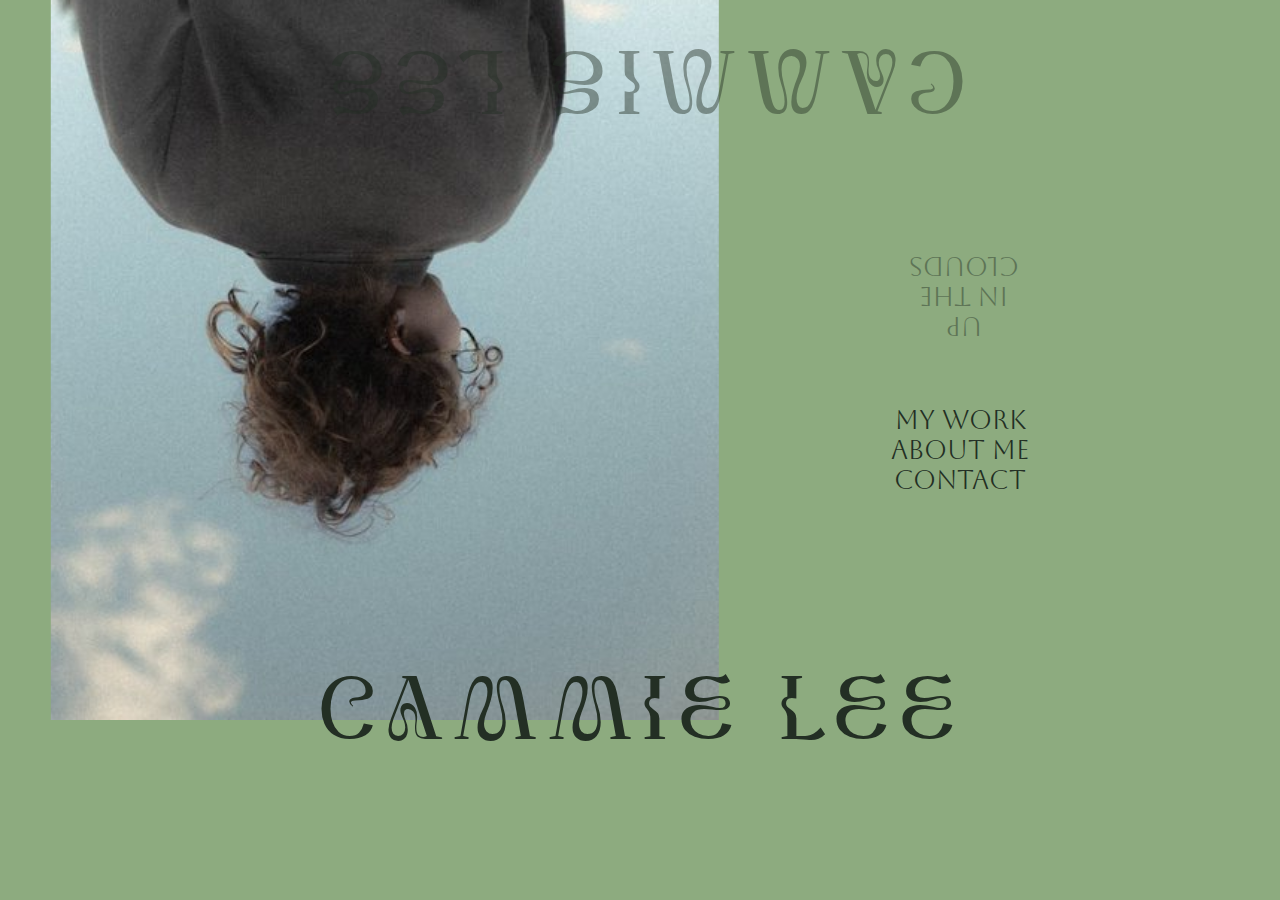
<file: index.html>
<!DOCTYPE html>
<html lang="en">
<head>
    <meta charset="UTF-8">
    <meta http-equiv="X-UA-Compatible" content="IE=edge">
    <link rel="stylesheet" href="css/main.css">
    <meta name="viewport" content="width=device-width, initial-scale=1.0">
    <script defer src="scripts/main.js"></script>
    <title>Document</title>
</head>

<body>

    <nav>
        <a href="myWork.html">My Work</a>
        <a href="about.html">About Me</a>
        <a href="contact.html">Contact</a>
    </nav>
    <div id="imgContainer">
        <img id="homeImg" src="images/profilePic.jpg" alt="Profile Picture">
    </div>
        <p id="name" >CAMMIE LEE</p>
        <p id="nameFlip" >CAMMIE LEE</p>
        <p id="paragraphFlip">Up <br> in the <br> clouds</p>
    
    

</body>
</html>
</file>
<file: css/main.css>
@import url("https://fonts.googleapis.com/css2?family=Aboreto&display=swap");
@font-face {
  font-family: "Monkeg";
  src: url(monkegregular-webfont.woff2);
}
body {
  margin: 0;
  background-color: #8DAB7F;
  overflow: hidden;
}

/*Mobile View*/
#nameFlip {
  display: none;
}

#paragraphFlip {
  display: none;
}

#imgContainer {
  height: 100vh;
  width: 100vw;
  overflow: hidden;
}

#homeImg {
  width: auto;
  height: 100vh;
  overflow: hidden;
}

#name {
  width: 100%;
  position: absolute;
  z-index: 1;
  font-family: "Monkeg", serif;
  color: #232F24;
  font-size: 13vw;
  text-align: center;
  margin-top: 10vh;
  top: 0;
  line-height: 0.9;
}

nav {
  text-align: center;
  display: flex;
  flex-direction: row;
  font-family: "Aboreto", cursive;
  justify-content: space-evenly;
  position: absolute;
  z-index: 1;
  width: 100vw;
  margin-top: 5vh;
}

a {
  color: #232F24;
  text-decoration: none;
}

@media screen and (min-width: 500px) {
  body {
    margin: 0;
    width: 100vw;
    height: 100vh;
    overflow: hidden;
  }
  #name {
    font-size: 9vw;
    line-height: 0.9;
    color: #232F24;
    width: 100vw;
    text-align: center;
    margin-top: 10vh;
  }
  #homeImg {
    height: 80vh;
    width: auto;
    display: block;
    margin: auto;
  }
}
@media screen and (min-width: 900px) {
  body {
    margin: 0;
    width: 100vw;
    height: 100vh;
    overflow: hidden;
    display: grid;
    grid-template-columns: 50% 50%;
    grid-template-rows: 50% 50%;
  }
  #name {
    font-size: 7vw;
    text-align: center;
    position: absolute;
    top: 80vh;
    grid-column: 1/3;
    letter-spacing: 7px;
    color: #232F24;
    margin-top: -5vh;
  }
  #nameFlip {
    font-family: "Monkeg", serif;
    margin: 0;
    padding: 0;
    font-size: 7vw;
    text-align: center;
    color: #232F24;
    position: absolute;
    top: 0;
    left: 25%;
    transform: translate(-50%, -50%);
    display: flex;
    flex-direction: row;
    grid-column: 1/3;
    z-index: 1;
    letter-spacing: 7px;
    transform: rotate(180deg);
    opacity: 44%;
  }
  #homeImg {
    display: block;
    margin: auto;
    width: auto;
    height: 80vh;
    transform: rotate(180deg);
    position: relative;
    margin-top: 0;
    margin-left: 4vw;
  }
  nav {
    flex-direction: column;
    width: 30vw;
    grid-column: 2/3;
    grid-row: 1/3;
    position: static;
    justify-content: center;
    margin: auto;
    align-self: start;
    font-size: 2vw;
  }
  #paragraphFlip {
    opacity: 44%;
    font-family: "Aboreto", cursive;
    font-size: 2vw;
    text-align: center;
    color: #232F24;
    position: absolute;
    top: 25%;
    left: 71%;
    transform: translate(-50%, -50%);
    display: flex;
    flex-direction: row;
    grid-column: 2/3;
    z-index: 1;
    transform: rotate(180deg);
    margin-bottom: 0;
  }
}

/*# sourceMappingURL=main.css.map */
</file>
